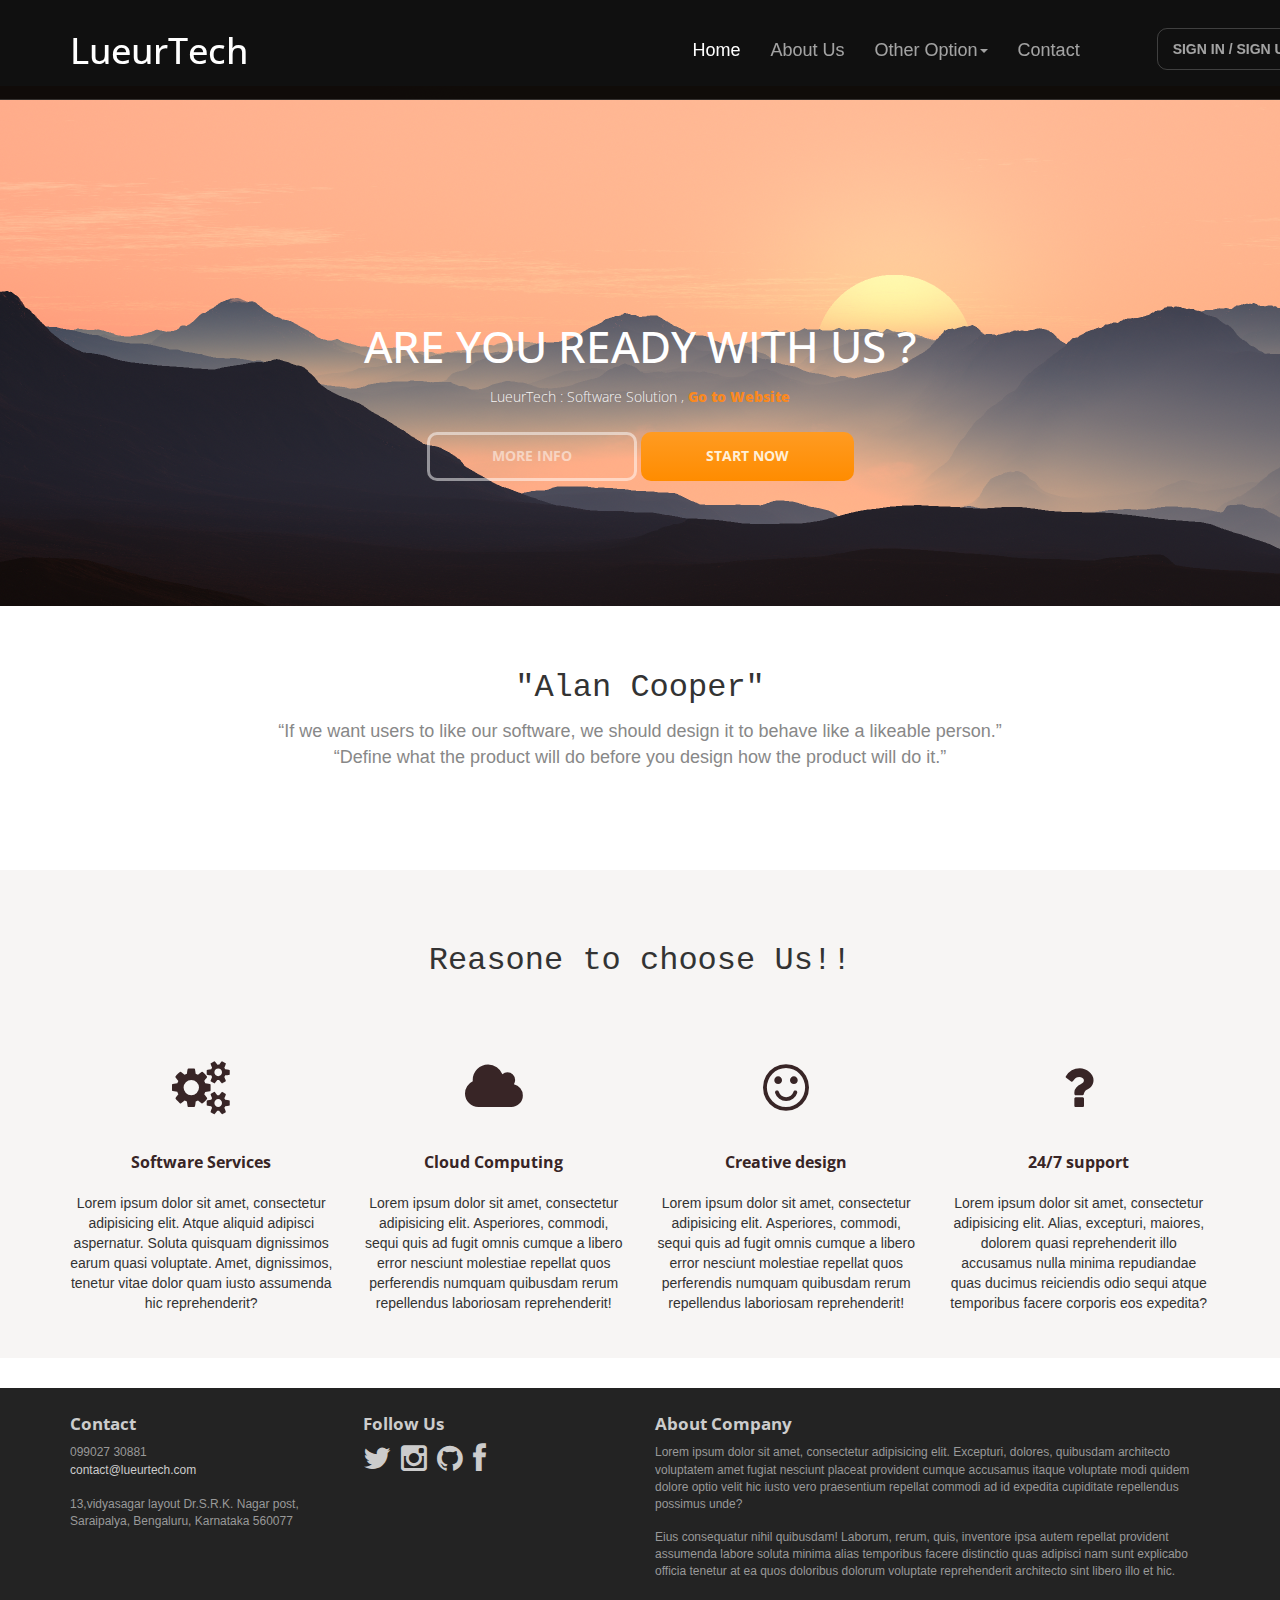
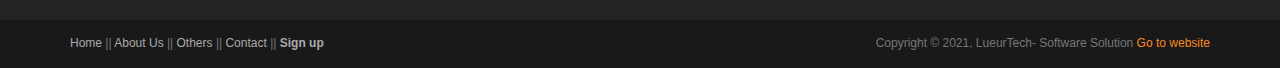
<file: index.html>
<!DOCTYPE html>
<html lang="en">
<head>
	<meta charset="utf-8">
	<meta name="viewport"    content="width=device-width, initial-scale=1.0">
	<meta name="description" content="">
	<meta name="author"      content="Sergey Pozhilov (GetTemplate.com)">
	
	<title>LueurTech- Software Solution</title>	
	
	<link rel="stylesheet" media="screen" href="http://fonts.googleapis.com/css?family=Open+Sans:300,400,700">
	<link rel="stylesheet" href="assets/css/bootstrap.min.css">
	<link rel="stylesheet" href="assets/css/font-awesome.min.css">

	<!-- Custom styles for our template -->
	<link rel="stylesheet" href="assets/css/bootstrap-theme.css" media="screen" >
	<link rel="stylesheet" href="assets/css/main.css">

</head>

<body class="home">
	<!-- Fixed navbar -->
	<div class="navbar navbar-inverse navbar-fixed-top headroom" style="font-size: 18px;">
		<div class="container">
			<div class="navbar-header">
				<!-- Button for smallest screens -->
				<button type="button" class="navbar-toggle" data-toggle="collapse" data-target=".navbar-collapse"><span class="icon-bar"></span> <span class="icon-bar"></span> <span class="icon-bar"></span> </button>
				<!-- if you want logo in your page comment out below line -->
				<!-- <a class="navbar-brand" href="index.html"><img src="assets/images/logo.png" alt="Progressus HTML5 template"></a> -->
				<a class="navbar-brand" href="index.html"><h1 class="Compnay_name">LueurTech</h1></a>
			</div>
			<div class="navbar-collapse collapse">
				<ul class="nav navbar-nav pull-right">
					<li class="active"><a href="#">Home</a></li>
					<li><a href="about.html">About Us</a></li>
					<li class="dropdown">
						<a href="#" class="dropdown-toggle" data-toggle="dropdown">Other Option<b class="caret"></b></a>
						<ul class="dropdown-menu">
							<li><a href="Services.html">Services</a></li>
							<li><a href="Product.html">Product</a></li>
						</ul>
					</li>
					<li><a href="contact.html">Contact</a></li>
					<li><a class="btn" href="signin.html" >SIGN IN / SIGN UP</a></li>
				</ul>
			</div>
		</div>
	</div> 
	<!-- /.navbar -->

	<!-- Header -->
	<header id="head">
		<div class="container">
			<div class="row">
				<h1 class="lead" style="font-weight: 500; margin-bottom: 1%;">Are you ready with us ?</h1>
				<p class="tagline">LueurTech : Software Solution ,<a href="https://lueurtech.com/" target="_blank" style="color:#fa8920; font-weight: 900;"> Go to Website</a></p>
				<p><a class="btn btn-default btn-lg" role="button">MORE INFO</a> <a class="btn btn-action btn-lg" role="button">START NOW</a></p>
			</div>
		</div>
	</header>
	<!-- /Header -->

	<!-- Intro -->
	<div class="container text-center">
		<br> <br>
		<h2 class="thin"> "Alan Cooper"</h2>
		<p class="text-muted">
			“If we want users to like our software, we should design it to behave like a likeable person.”
            <br>“Define what the product will do before you design how the product will do it.”
			
		</p>
	</div>
	<!-- /Intro-->
		
	<!-- Highlights - jumbotron -->
	
	<div  class="jumbotron top-space">
		<div class="container">
			
			<h3 class="text-center thin">Reasone to choose Us!!</h3>
			
			<div class="row">
				<div class="col-md-3 col-sm-6 highlight">
					<div class="h-caption"><h4><i class="fa fa-cogs fa-5"></i>Software Services</h4></div>
					<div class="h-body text-center">
						<p>Lorem ipsum dolor sit amet, consectetur adipisicing elit. Atque aliquid adipisci aspernatur. Soluta quisquam dignissimos earum quasi voluptate. Amet, dignissimos, tenetur vitae dolor quam iusto assumenda hic reprehenderit?</p>
					</div>
				</div>
				<div class="col-md-3 col-sm-6 highlight">
					<div class="h-caption"><h4><i class="fa fa-cloud" aria-hidden="true"></i>Cloud Computing</h4></div>
					<div class="h-body text-center">
						<p>Lorem ipsum dolor sit amet, consectetur adipisicing elit. Asperiores, commodi, sequi quis ad fugit omnis cumque a libero error nesciunt molestiae repellat quos perferendis numquam quibusdam rerum repellendus laboriosam reprehenderit! </p>
					</div>
				</div>
				<div class="col-md-3 col-sm-6 highlight">
					<div class="h-caption"><h4><i class="fa fa-smile-o" aria-hidden="true"></i>Creative design</h4></div>
					<div class="h-body text-center">
						<p>Lorem ipsum dolor sit amet, consectetur adipisicing elit. Asperiores, commodi, sequi quis ad fugit omnis cumque a libero error nesciunt molestiae repellat quos perferendis numquam quibusdam rerum repellendus laboriosam reprehenderit! </p>
					</div>
				</div>
				<div class="col-md-3 col-sm-6 highlight">
					<div class="h-caption"><h4><i class="fa fa-question" aria-hidden="true"></i>24/7 support</h4></div>
					<div class="h-body text-center">
						<p>Lorem ipsum dolor sit amet, consectetur adipisicing elit. Alias, excepturi, maiores, dolorem quasi reprehenderit illo accusamus nulla minima repudiandae quas ducimus reiciendis odio sequi atque temporibus facere corporis eos expedita? </p>
					</div>
				</div>
			</div> <!-- /row  -->
		
		</div>
	</div>
	
	<footer id="footer" class="top-space">

		<div id="foot" class="footer1" >
			<div class="container">
				<div class="row">
					
					<div class="col-md-3 widget">
						<h3 class="widget-title">Contact</h3>
						<div class="widget-body">
							<p>099027 30881<br>
								<a href="mailto:#">contact@lueurtech.com</a><br>
								<br>
								13,vidyasagar layout Dr.S.R.K. Nagar post, Saraipalya, Bengaluru, Karnataka 560077
							</p>	
						</div>
					</div>

					<div class="col-md-3 widget">
						<h3 class="widget-title">Follow Us</h3>
						<div class="widget-body">
							<p class="follow-me-icons">
								<a href="#" target="_blank"><i class="fa fa-twitter fa-2 "></i></a>
								<a href="https://www.instagram.com/lueurtech/" target="_blank"><i class="fa fa-instagram fa-2"></i></a>
								<a href="#" target="_blank"><i class="fa fa-github fa-2"></i></a>
								<a href="https://www.facebook.com/LueurTech-Software-Solutions-Pvt-Ltd-108768421586960" target="_blank"><i class="fa fa-facebook fa-2"></i></a>
							</p>	
						</div>
					</div>

					<div class="col-md-6 widget">
						<h3 class="widget-title">About Company</h3>
						<div class="widget-body">
							<p>Lorem ipsum dolor sit amet, consectetur adipisicing elit. Excepturi, dolores, quibusdam architecto voluptatem amet fugiat nesciunt placeat provident cumque accusamus itaque voluptate modi quidem dolore optio velit hic iusto vero praesentium repellat commodi ad id expedita cupiditate repellendus possimus unde?</p>
							<p>Eius consequatur nihil quibusdam! Laborum, rerum, quis, inventore ipsa autem repellat provident assumenda labore soluta minima alias temporibus facere distinctio quas adipisci nam sunt explicabo officia tenetur at ea quos doloribus dolorum voluptate reprehenderit architecto sint libero illo et hic.</p>
						</div>
					</div>

				</div> <!-- /row of widgets -->
			</div>
		</div>

		<div class="footer2">
			<div class="container">
				<div class="row">
					
					<div class="col-md-6 widget">
						<div class="widget-body">
							<p class="simplenav">
								<a href="#">Home</a> || 
								<a href="about.html">About Us</a> ||
								<a href="Product.html">Others</a> ||
								<a href="contact.html">Contact</a> ||
								<b><a href="signup.html">Sign up</a></b>
							</p>
						</div>
					</div>

					<div class="col-md-6 widget">
						<div class="widget-body">
							<p class="text-right">
								Copyright &copy; 2021, LueurTech- Software Solution<a href="https://lueurtech.com/" style="color: #fa8920;"> Go to website</a> 
							</p>
						</div>
					</div>

				</div> <!-- /row of widgets -->
			</div>
		</div>

	</footer>	
		




	<!-- JavaScript libs are placed at the end of the document so the pages load faster -->
	<script src="http://ajax.googleapis.com/ajax/libs/jquery/1.10.2/jquery.min.js"></script>
	<script src="http://netdna.bootstrapcdn.com/bootstrap/3.0.0/js/bootstrap.min.js"></script>
	<script src="assets/js/headroom.min.js"></script>
	<script src="assets/js/jQuery.headroom.min.js"></script>
	<script src="assets/js/template.js"></script>
</body>
</html>
</file>
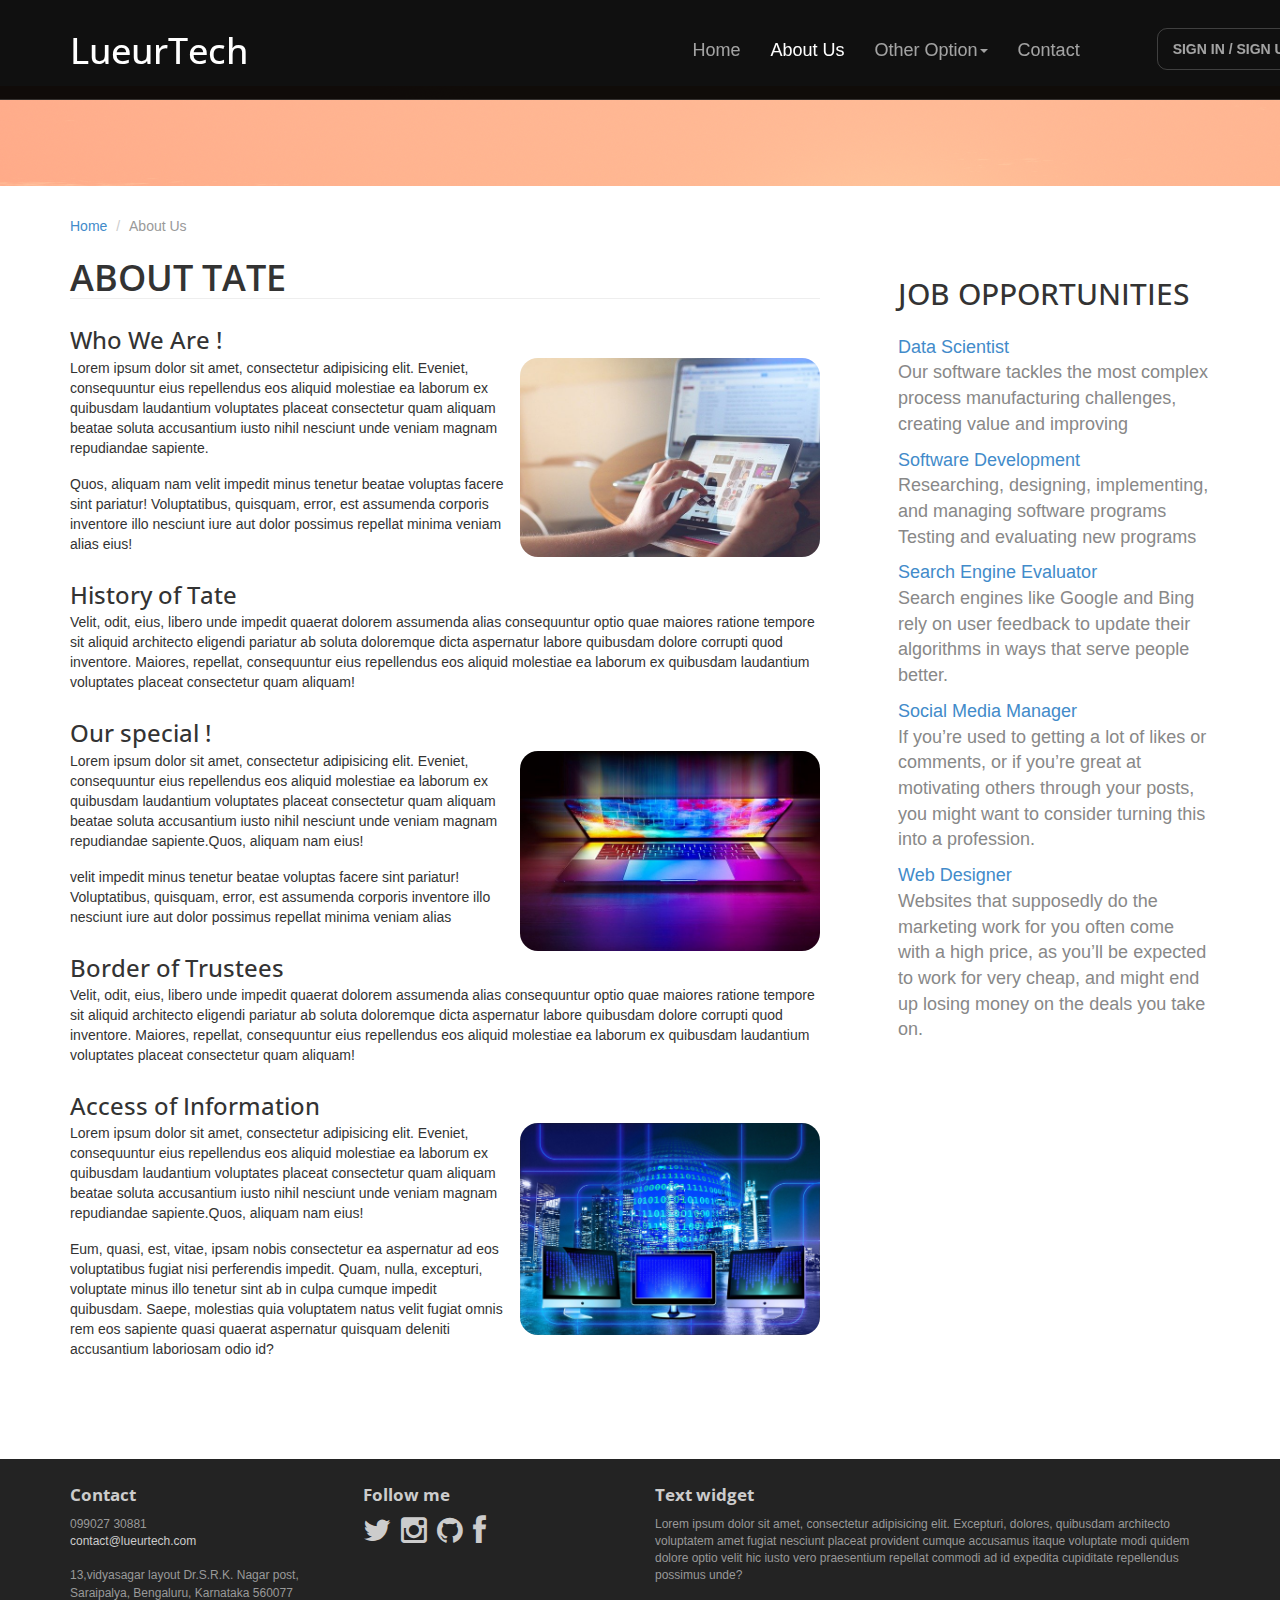
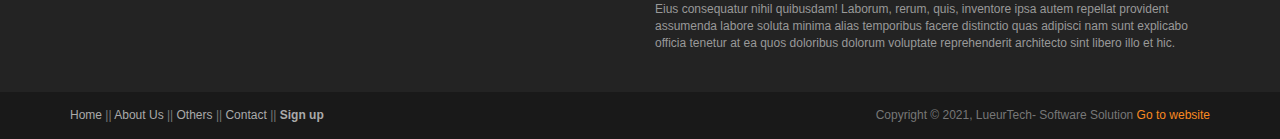
<file: about.html>
<!DOCTYPE html>
<html lang="en">
<head>
	<meta charset="utf-8">
	<meta name="viewport"    content="width=device-width, initial-scale=1.0">
	<meta name="description" content="">
	<meta name="author"      content="Sergey Pozhilov (GetTemplate.com)">
	
	<title>About Us - LueurTech </title>

	<link rel="shortcut icon" href="assets/images/gt_favicon.png">
	
	<link rel="stylesheet" media="screen" href="http://fonts.googleapis.com/css?family=Open+Sans:300,400,700">
	<link rel="stylesheet" href="assets/css/bootstrap.min.css">
	<link rel="stylesheet" href="assets/css/font-awesome.min.css">

	<!-- Custom styles for our template -->
	<link rel="stylesheet" href="assets/css/bootstrap-theme.css" media="screen" >
	<link rel="stylesheet" href="assets/css/main.css">


</head>

<body>
	<!-- Fixed navbar -->
	<div class="navbar navbar-inverse navbar-fixed-top headroom"style="font-size: 18px;">
		<div class="container" >
			<div class="navbar-header">	
				<button type="button" class="navbar-toggle" data-toggle="collapse" data-target=".navbar-collapse"><span class="icon-bar"></span> <span class="icon-bar"></span> <span class="icon-bar"></span> </button>		
				<a class="navbar-brand" href="index.html"><h1 class="Compnay_name">LueurTech</h1></a>
			</div>
			<div class="navbar-collapse collapse">
				<ul class="nav navbar-nav pull-right">
					<li><a href="index.html">Home</a></li>
					<li class="active"><a href="about.html">About Us</a></li>
					<li class="dropdown">
						<a href="#" class="dropdown-toggle" data-toggle="dropdown">Other Option<b class="caret"></b></a>
						<ul class="dropdown-menu">
							<li><a href="Services.html">Services</a></li>
							<li><a href="Product.html">Product</a></li>
						</ul>
					</li>
					<li><a href="contact.html">Contact</a></li>
					<li><a class="btn" href="signin.html">SIGN IN / SIGN UP</a></li>
				</ul>
			</div><!--/.nav-collapse -->
		</div>
	</div> 
	<!-- /.navbar -->

	<header id="head" class="secondary"></header>

	<!-- container -->
	<div class="container">

		<ol class="breadcrumb">
			<li><a href="index.html">Home</a></li>
			<li class="active">About Us</li>
		</ol>

		<div class="row">
			
			<!-- Article main content -->
			<article class="col-sm-8 maincontent"  >
				<header class="page-header">
					<h1 class="page-title" style="font-weight: 600;">ABOUT TATE</h1>
				</header>
				<h3>Who We Are !</h3>
				<p><img src="assets/images/mac-2.jpg" alt="" class="img-rounded pull-right" width="300" > Lorem ipsum dolor sit amet, consectetur adipisicing elit. Eveniet, consequuntur eius repellendus eos aliquid molestiae ea laborum ex quibusdam laudantium voluptates placeat consectetur quam aliquam beatae soluta accusantium iusto nihil nesciunt unde veniam magnam repudiandae sapiente.</p>
				<p>Quos, aliquam nam velit impedit minus tenetur beatae voluptas facere sint pariatur! Voluptatibus, quisquam, error, est assumenda corporis inventore illo nesciunt iure aut dolor possimus repellat minima veniam alias eius!</p>
				<h3>History of Tate</h3>
				<p>Velit, odit, eius, libero unde impedit quaerat dolorem assumenda alias consequuntur optio quae maiores ratione tempore sit aliquid architecto eligendi pariatur ab soluta doloremque dicta aspernatur labore quibusdam dolore corrupti quod inventore. Maiores, repellat, consequuntur eius repellendus eos aliquid molestiae ea laborum ex quibusdam laudantium voluptates placeat consectetur quam aliquam!</p>
				<h3>Our special !</h3>
				<p><img src="assets/images/mac.jpg" alt="" class="img-rounded pull-right" width="300" > Lorem ipsum dolor sit amet, consectetur adipisicing elit. Eveniet, consequuntur eius repellendus eos aliquid molestiae ea laborum ex quibusdam laudantium voluptates placeat consectetur quam aliquam beatae soluta accusantium iusto nihil nesciunt unde veniam magnam repudiandae sapiente.Quos, aliquam nam eius!</p>
				<p>
					velit impedit minus tenetur beatae voluptas facere sint pariatur! Voluptatibus, quisquam, error, est assumenda corporis inventore illo nesciunt iure aut dolor possimus repellat minima veniam alias 
				</p>
				
				<h3>Border of Trustees</h3>
				<p>Velit, odit, eius, libero unde impedit quaerat dolorem assumenda alias consequuntur optio quae maiores ratione tempore sit aliquid architecto eligendi pariatur ab soluta doloremque dicta aspernatur labore quibusdam dolore corrupti quod inventore. Maiores, repellat, consequuntur eius repellendus eos aliquid molestiae ea laborum ex quibusdam laudantium voluptates placeat consectetur quam aliquam!</p>

				
				<h3>Access of Information </h3>
				<p><img src="assets/images/mac-3.jpg" alt="" class="img-rounded pull-right" width="300" > Lorem ipsum dolor sit amet, consectetur adipisicing elit. Eveniet, consequuntur eius repellendus eos aliquid molestiae ea laborum ex quibusdam laudantium voluptates placeat consectetur quam aliquam beatae soluta accusantium iusto nihil nesciunt unde veniam magnam repudiandae sapiente.Quos, aliquam nam eius!</p>
				<p>Eum, quasi, est, vitae, ipsam nobis consectetur ea aspernatur ad eos voluptatibus fugiat nisi perferendis impedit. Quam, nulla, excepturi, voluptate minus illo tenetur sint ab in culpa cumque impedit quibusdam. Saepe, molestias quia voluptatem natus velit fugiat omnis rem eos sapiente quasi quaerat aspernatur quisquam deleniti accusantium laboriosam odio id?</p>
				
			</article>
			<!-- /Article -->
			
			<!-- Sidebar -->
			<aside class="col-sm-4 sidebar sidebar-right">

				<div class="widget">
					<h2 class="About_job">job opportunities</h2>
					<ul class="list-unstyled list-spaces">
						<li style="margin-top: 40px;"><a href="#" class="job_sidebar" >Data Scientist</a><br><span class="small text-muted"> Our software tackles the most complex process manufacturing challenges, creating value and improving</span></li>
						<li><a href="#"class="job_sidebar" >Software Development</a><br><span class="small text-muted">Researching, designing, implementing, and managing software programs
						Testing and evaluating new programs</span></li>
						<li><a href="#"class="job_sidebar" >Search Engine Evaluator</a><br><span class="small text-muted">Search engines like Google and Bing rely on user feedback to update their algorithms in ways that serve people better.</span></li>
						<li><a href="#" class="job_sidebar">Social Media Manager</a><br><span class="small text-muted">If you’re used to getting a lot of likes or comments, or if you’re great at motivating others through your posts, you might want to consider turning this into a profession.</span></li>
						<li><a href="#" class="job_sidebar">Web Designer</a><br><span class="small text-muted">Websites that supposedly do the marketing work for you often come with a high price, as you’ll be expected to work for very cheap, and might end up losing money on the deals you take on.</span></li>
					</ul>
				</div>

			</aside>
			<!-- /Sidebar -->

		</div>
	</div>	<!-- /container -->
	

	<footer id="footer" class="top-space">

		<div class="footer1">
			<div class="container">
				<div class="row">
					
					<div class="col-md-3 widget">
						<h3 class="widget-title">Contact</h3>
						<div class="widget-body">
							<p>099027 30881<br>
								<a href="mailto:#">contact@lueurtech.com</a><br>
								<br>
								13,vidyasagar layout Dr.S.R.K. Nagar post, Saraipalya, Bengaluru, Karnataka 560077
							</p>	
						</div>
					</div>

					<div class="col-md-3 widget">
						<h3 class="widget-title">Follow me</h3>
						<div class="widget-body">
							<p class="follow-me-icons clearfix">
								<a href="#" target="_blank"><i class="fa fa-twitter fa-2 "></i></a>
								<a href="https://www.instagram.com/lueurtech/" target="_blank"><i class="fa fa-instagram fa-2"></i></a>
								<a href="#" target="_blank"><i class="fa fa-github fa-2"></i></a>
								<a href="https://www.facebook.com/LueurTech-Software-Solutions-Pvt-Ltd-108768421586960" target="_blank"><i class="fa fa-facebook fa-2"></i></a>
							</p>	
						</div>
					</div>

					<div class="col-md-6 widget">
						<h3 class="widget-title">Text widget</h3>
						<div class="widget-body">
							<p>Lorem ipsum dolor sit amet, consectetur adipisicing elit. Excepturi, dolores, quibusdam architecto voluptatem amet fugiat nesciunt placeat provident cumque accusamus itaque voluptate modi quidem dolore optio velit hic iusto vero praesentium repellat commodi ad id expedita cupiditate repellendus possimus unde?</p>
							<p>Eius consequatur nihil quibusdam! Laborum, rerum, quis, inventore ipsa autem repellat provident assumenda labore soluta minima alias temporibus facere distinctio quas adipisci nam sunt explicabo officia tenetur at ea quos doloribus dolorum voluptate reprehenderit architecto sint libero illo et hic.</p>
						</div>
					</div>

				</div> <!-- /row of widgets -->
			</div>
		</div>

		<div class="footer2">
			<div class="container">
				<div class="row">
					
					<div class="col-md-6 widget">
						<div class="widget-body">
							<p class="simplenav">
								<a href="#">Home</a> || 
								<a href="about.html">About Us</a> ||
								<a href="Product.html">Others</a> ||
								<a href="contact.html">Contact</a> ||
								<b><a href="signup.html">Sign up</a></b>
							</p>
						</div>
					</div>

					<div class="col-md-6 widget">
						<div class="widget-body">
							<p class="text-right">
								Copyright &copy; 2021, LueurTech- Software Solution<a href="https://lueurtech.com/" style="color: #fa8920;"> Go to website</a> 
							</p>
						</div>
					</div>

				</div> <!-- /row of widgets -->
			</div>
		</div>
	</footer>	
		




	<!-- JavaScript libs are placed at the end of the document so the pages load faster -->
	<script src="http://ajax.googleapis.com/ajax/libs/jquery/1.10.2/jquery.min.js"></script>
	<script src="http://netdna.bootstrapcdn.com/bootstrap/3.0.0/js/bootstrap.min.js"></script>
	<script src="assets/js/headroom.min.js"></script>
	<script src="assets/js/jQuery.headroom.min.js"></script>
	<script src="assets/js/template.js"></script>
</body>
</html>
</file>
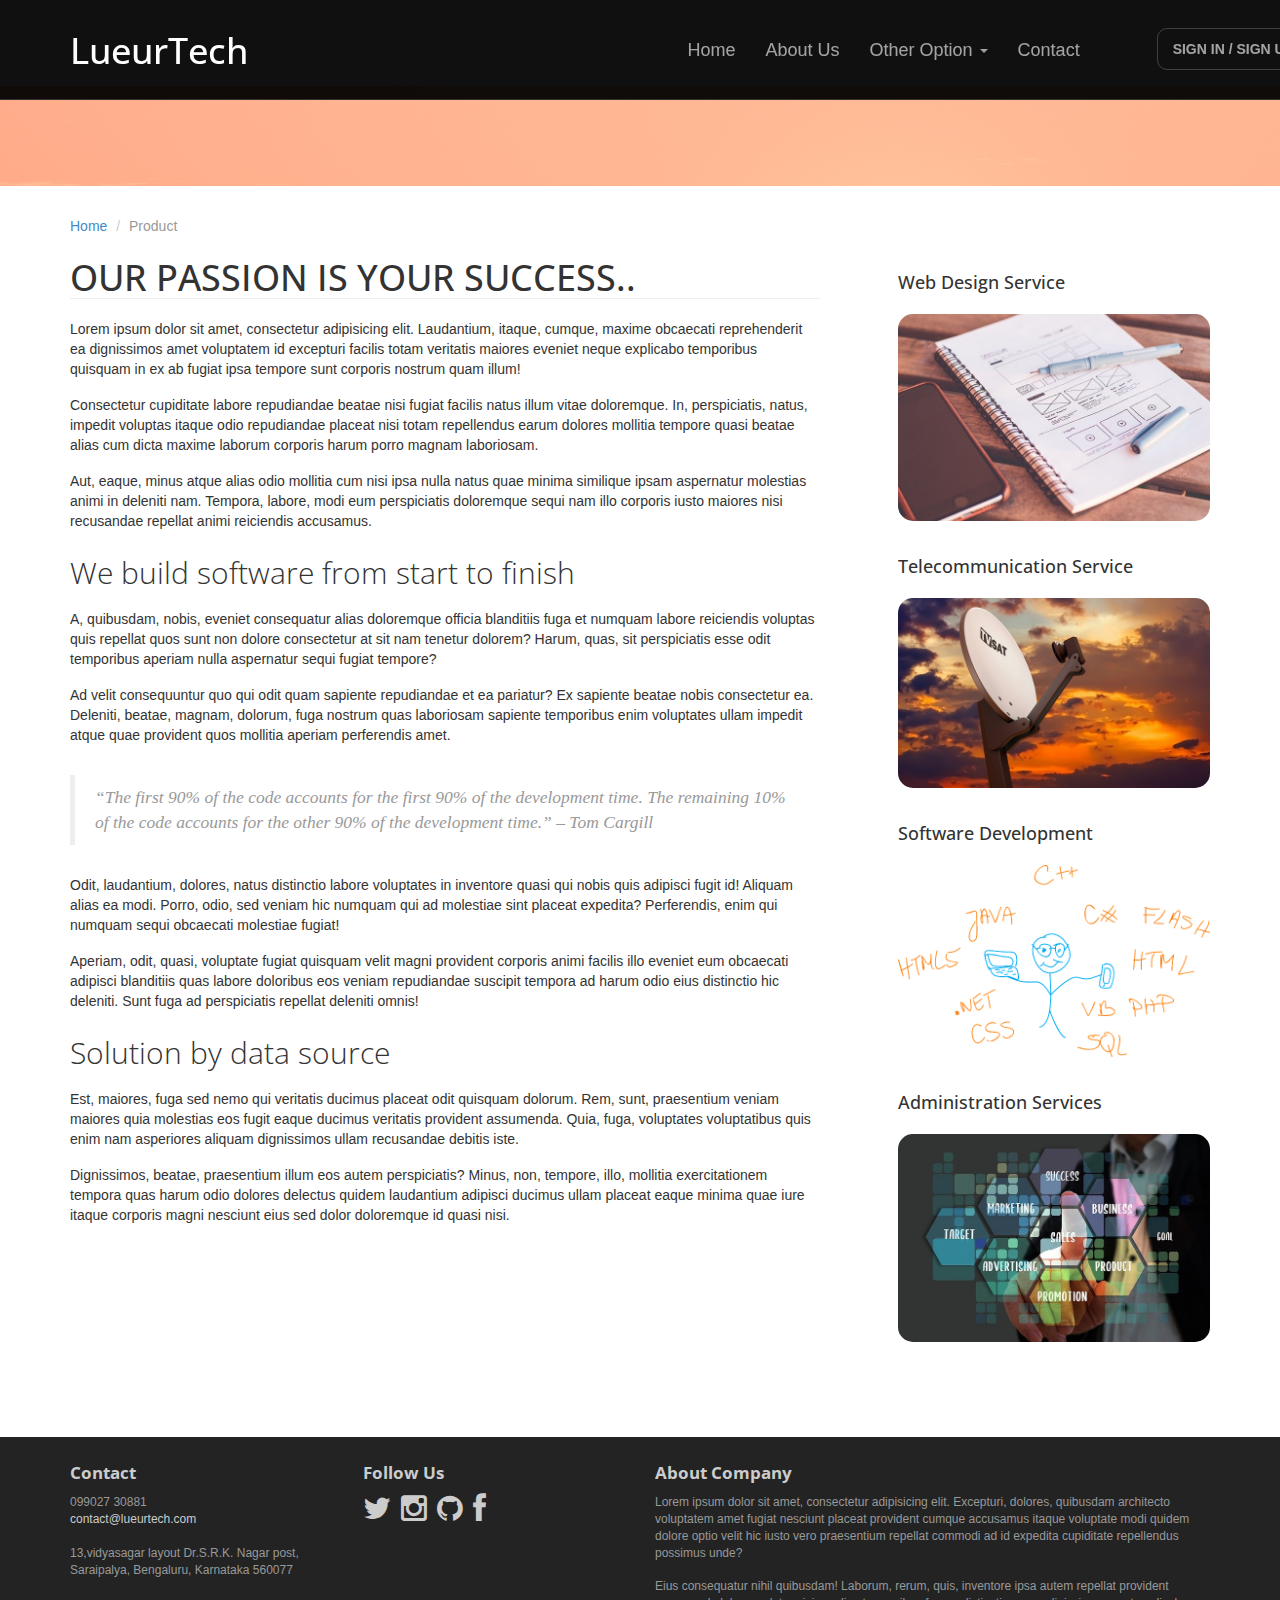
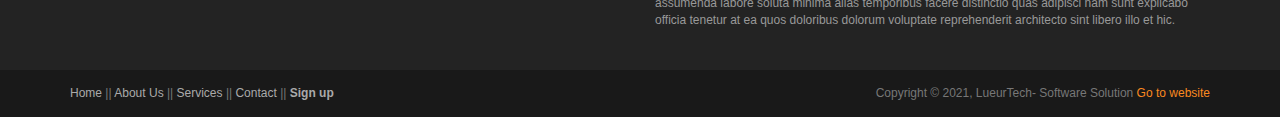
<file: Product.html>
<!DOCTYPE html>
<html lang="en">
<head>
	<meta charset="utf-8">
	<meta name="viewport"    content="width=device-width, initial-scale=1.0">
	<meta name="description" content="">
	<meta name="author"      content="Sergey Pozhilov (GetTemplate.com)">
	
	<title>Product - LueurTech</title>	
	<link rel="stylesheet" media="screen" href="http://fonts.googleapis.com/css?family=Open+Sans:300,400,700">
	<link rel="stylesheet" href="assets/css/bootstrap.min.css">
	<link rel="stylesheet" href="assets/css/font-awesome.min.css">

	<!-- Custom styles for our template -->
	<link rel="stylesheet" href="assets/css/bootstrap-theme.css" media="screen" >
	<link rel="stylesheet" href="assets/css/main.css">

</head>

<body>
	<!-- Fixed navbar -->
	<div class="navbar navbar-inverse navbar-fixed-top headroom"style="font-size: 18px;" >
		<div class="container">
			<div class="navbar-header">
					<a class="navbar-brand" href="index.html"><h1 class="Compnay_name">LueurTech</h1></a>
					<button type="button" class="navbar-toggle" data-toggle="collapse" data-target=".navbar-collapse"><span class="icon-bar"></span> <span class="icon-bar"></span> <span class="icon-bar"></span> </button>
				</div>
			<div class="navbar-collapse collapse">
				<ul class="nav navbar-nav pull-right">
					<li><a href="index.html">Home</a></li>
					<li><a href="about.html">About Us</a></li>
					<li class="dropdown">
						<a href="#" class="dropdown-toggle"  data-toggle="dropdown">Other Option <b class="caret"></b></a>
						<ul class="dropdown-menu">
							<li ><a href="Services.html">Services</a></li>
							<li class="active"><a href="Product.html">Product</a></li>
						</ul>
					</li>
					<li><a href="contact.html">Contact</a></li>
					<li><a class="btn" href="signin.html">SIGN IN / SIGN UP</a></li>
				</ul>
			</div><!--/.nav-collapse -->
		</div>
	</div> 
	<!-- /.navbar -->

	<header id="head" class="secondary"></header>

	<!-- container -->
	<div class="container">
		
		<ol class="breadcrumb">
			<li><a href="index.html">Home</a></li>
			<li class="active">Product</li>
		</ol>

		<div class="row">
			<!--Main content -->
			<article class="col-md-8 maincontent">
				<header class="page-header">
					<h1 class="page-title" style="font-weight: 500;">OUR PASSION IS YOUR SUCCESS..</h1>
				</header>
				<p>Lorem ipsum dolor sit amet, consectetur adipisicing elit. Laudantium, itaque, cumque, maxime obcaecati reprehenderit ea dignissimos amet voluptatem id excepturi facilis totam veritatis maiores eveniet neque explicabo temporibus quisquam in ex ab fugiat ipsa tempore sunt corporis nostrum quam illum!</p>
				<p>Consectetur cupiditate labore repudiandae beatae nisi fugiat facilis natus illum vitae doloremque. In, perspiciatis, natus, impedit voluptas itaque odio repudiandae placeat nisi totam repellendus earum dolores mollitia tempore quasi beatae alias cum dicta maxime laborum corporis harum porro magnam laboriosam.</p>
				<p>Aut, eaque, minus atque alias odio mollitia cum nisi ipsa nulla natus quae minima similique ipsam aspernatur molestias animi in deleniti nam. Tempora, labore, modi eum perspiciatis doloremque sequi nam illo corporis iusto maiores nisi recusandae repellat animi reiciendis accusamus.</p>

				<h2 style="margin-bottom:35px; font-weight: 100;">We build software from start to finish</h2>
				<p>A, quibusdam, nobis, eveniet consequatur alias doloremque officia blanditiis fuga et numquam labore reiciendis voluptas quis repellat quos sunt non dolore consectetur at sit nam tenetur dolorem? Harum, quas, sit perspiciatis esse odit temporibus aperiam nulla aspernatur sequi fugiat tempore?</p>
				<p>Ad velit consequuntur quo qui odit quam sapiente repudiandae et ea pariatur? Ex sapiente beatae nobis consectetur ea. Deleniti, beatae, magnam, dolorum, fuga nostrum quas laboriosam sapiente temporibus enim voluptates ullam impedit atque quae provident quos mollitia aperiam perferendis amet.</p>

				<blockquote>   “The first 90% of the code accounts for the first 90% of the development time. The remaining 10% of the code accounts for the other 90% of the development time.” – Tom Cargill</blockquote>
				<p>Odit, laudantium, dolores, natus distinctio labore voluptates in inventore quasi qui nobis quis adipisci fugit id! Aliquam alias ea modi. Porro, odio, sed veniam hic numquam qui ad molestiae sint placeat expedita? Perferendis, enim qui numquam sequi obcaecati molestiae fugiat!</p>
				<p>Aperiam, odit, quasi, voluptate fugiat quisquam velit magni provident corporis animi facilis illo eveniet eum obcaecati adipisci blanditiis quas labore doloribus eos veniam repudiandae suscipit tempora ad harum odio eius distinctio hic deleniti. Sunt fuga ad perspiciatis repellat deleniti omnis!</p>

				<h2 style="margin-bottom:35px; font-weight: 100;">Solution by data source </h2>
				<p>Est, maiores, fuga sed nemo qui veritatis ducimus placeat odit quisquam dolorum. Rem, sunt, praesentium veniam maiores quia molestias eos fugit eaque ducimus veritatis provident assumenda. Quia, fuga, voluptates voluptatibus quis enim nam asperiores aliquam dignissimos ullam recusandae debitis iste.</p>
				<p>Dignissimos, beatae, praesentium illum eos autem perspiciatis? Minus, non, tempore, illo, mollitia exercitationem tempora quas harum odio dolores delectus quidem laudantium adipisci ducimus ullam placeat eaque minima quae iure itaque corporis magni nesciunt eius sed dolor doloremque id quasi nisi.</p>
			</article>
						<aside class="col-md-4 sidebar sidebar-left">
				<div class="row widget">
					<div class="col-xs-12">
						<h4 style="margin-bottom: 30px;">Web Design Service</h4>
						<p><img src="assets/images/webdesign.jpg" alt="photo"></p>
					
					</div>
				</div>
			
				<div class="row widget">
					<div class="col-xs-12">
						<h4 style="margin-bottom: 30px;">Telecommunication Service</h4>
						<p><img src="assets/images/telecommunication..jpg" alt="photo"></p>
					
					</div>
				</div>
				<div class="row widget">
					<div class="col-xs-12">
						<h4 style="margin-bottom: 30px;">Software Development</h4>
						<p><img src="assets/images/software.png" alt="photo"></p>

					</div>
				</div>
				<div class="row widget">
					<div class="col-xs-12">
						<h4 style="margin-bottom: 30px;">Administration Services</h4>
						<p><img src="assets/images/businessman.jpg" alt="photo"></p>

					</div>
				</div>

			</aside>
			<!-- /Article -->

		</div>
	</div>	<!-- /container -->
	

	<footer id="footer" class="top-space">

		<div id="foot" class="footer1" >
			<div class="container">
				<div class="row">
					
					<div class="col-md-3 widget">
						<h3 class="widget-title">Contact</h3>
						<div class="widget-body">
							<p>099027 30881<br>
								<a href="mailto:#">contact@lueurtech.com</a><br>
								<br>
								13,vidyasagar layout Dr.S.R.K. Nagar post, Saraipalya, Bengaluru, Karnataka 560077
							</p>	
						</div>
					</div>

					<div class="col-md-3 widget">
						<h3 class="widget-title">Follow Us</h3>
						<div class="widget-body">
							<p class="follow-me-icons">
								<a href="#" target="_blank"><i class="fa fa-twitter fa-2 "></i></a>
								<a href="https://www.instagram.com/lueurtech/" target="_blank"><i class="fa fa-instagram fa-2"></i></a>
								<a href="#" target="_blank"><i class="fa fa-github fa-2"></i></a>
								<a href="https://www.facebook.com/LueurTech-Software-Solutions-Pvt-Ltd-108768421586960" target="_blank"><i class="fa fa-facebook fa-2"></i></a>
							</p>	
						</div>
					</div>

					<div class="col-md-6 widget">
						<h3 class="widget-title">About Company</h3>
						<div class="widget-body">
							<p>Lorem ipsum dolor sit amet, consectetur adipisicing elit. Excepturi, dolores, quibusdam architecto voluptatem amet fugiat nesciunt placeat provident cumque accusamus itaque voluptate modi quidem dolore optio velit hic iusto vero praesentium repellat commodi ad id expedita cupiditate repellendus possimus unde?</p>
							<p>Eius consequatur nihil quibusdam! Laborum, rerum, quis, inventore ipsa autem repellat provident assumenda labore soluta minima alias temporibus facere distinctio quas adipisci nam sunt explicabo officia tenetur at ea quos doloribus dolorum voluptate reprehenderit architecto sint libero illo et hic.</p>
						</div>
					</div>

				</div> <!-- /row of widgets -->
			</div>
		</div>
		<div class="footer2">
			<div class="container">
				<div class="row">
					
					<div class="col-md-6 widget">
						<div class="widget-body">
							<p class="simplenav">
								<a href="#">Home</a> || 
								<a href="about.html">About Us</a> ||
								<a href="Services.html">Services</a> ||
								<a href="contact.html">Contact</a> ||
								<b><a href="signup.html">Sign up</a></b>
							</p>
						</div>
					</div>

					<div class="col-md-6 widget">
						<div class="widget-body">
							<p class="text-right">
								Copyright &copy; 2021, LueurTech- Software Solution<a href="https://lueurtech.com/" style="color: #fa8920;"> Go to website</a> 
							</p>
						</div>
					</div>

				</div> <!-- /row of widgets -->
			</div>
		</div>

	</footer>
		




	<!-- JavaScript libs are placed at the end of the document so the pages load faster -->
	<script src="http://ajax.googleapis.com/ajax/libs/jquery/1.10.2/jquery.min.js"></script>
	<script src="http://netdna.bootstrapcdn.com/bootstrap/3.0.0/js/bootstrap.min.js"></script>
	<script src="assets/js/headroom.min.js"></script>
	<script src="assets/js/jQuery.headroom.min.js"></script>
	<script src="assets/js/template.js"></script>
</body>
</html>
</file>
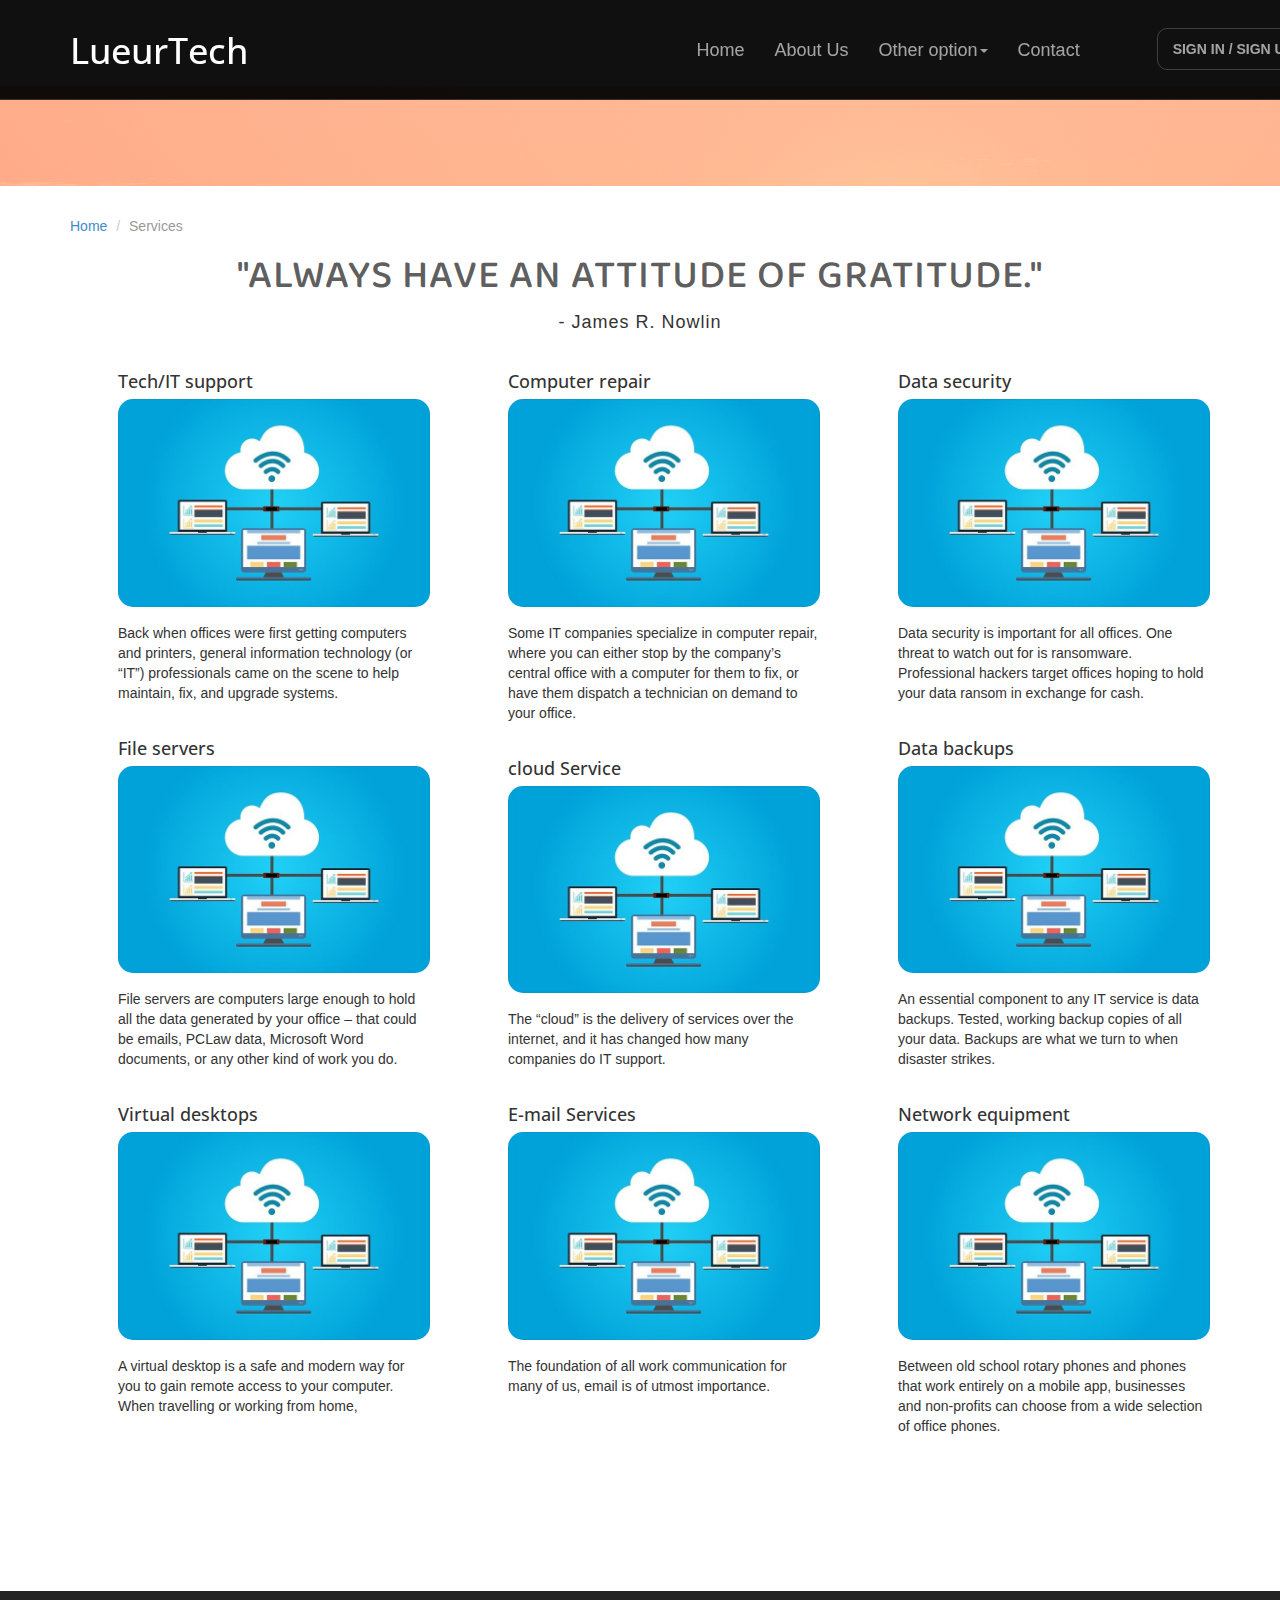
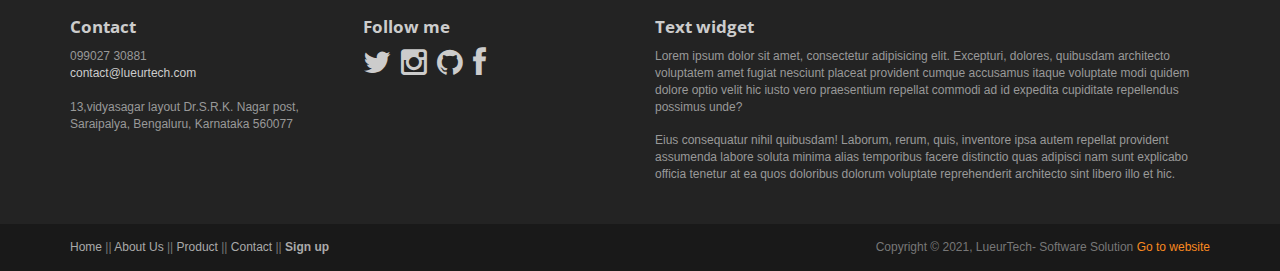
<file: Services.html>
<!DOCTYPE html>
<html lang="en">

<head>
	<meta charset="utf-8">
	<meta name="viewport" content="width=device-width, initial-scale=1.0">
	<meta name="description" content="">
	<meta name="author" content="Sergey Pozhilov (GetTemplate.com)">

	<title>Services - LueurTech</title>
	<link rel="preconnect" href="https://fonts.googleapis.com">
	<link rel="preconnect" href="https://fonts.gstatic.com" crossorigin>
	<link href="https://fonts.googleapis.com/css2?family=Baloo+Bhaijaan+2&family=Shizuru&display=swap" rel="stylesheet">

	<link rel="stylesheet" media="screen" href="http://fonts.googleapis.com/css?family=Open+Sans:300,400,700">
	<link rel="stylesheet" href="assets/css/bootstrap.min.css">
	<link rel="stylesheet" href="assets/css/font-awesome.min.css">

	<!-- Custom styles for our template -->
	<link rel="stylesheet" href="assets/css/bootstrap-theme.css" media="screen">
	<link rel="stylesheet" href="assets/css/main.css">

</head>

<body>
	<!-- Fixed navbar -->
	<div class="navbar navbar-inverse navbar-fixed-top headroom" style="font-size: 18px;">
		<div class="container">
			<div class="navbar-header">
				<a class="navbar-brand" href="index.html">
					<h1 class="Compnay_name">LueurTech</h1>
				</a>
				<button type="button" class="navbar-toggle" data-toggle="collapse" data-target=".navbar-collapse"><span class="icon-bar"></span> <span class="icon-bar"></span> <span class="icon-bar"></span> </button>
			</div>
			<div class="navbar-collapse collapse" id="navmenu">
				<ul class="nav navbar-nav pull-right">
					<li><a href="index.html">Home</a></li>
					<li><a href="about.html">About Us</a></li>
					<li class="dropdown">
						<a href="#" class="dropdown-toggle" data-toggle="dropdown">Other option<b class="caret"></b></a>
						<ul class="dropdown-menu">
							<li><a href="Services.html">Services</a></li>
							<li class="active"><a href="Product.html">Product</a></li>
						</ul>
					</li>
					<li><a href="contact.html">Contact</a></li>
					<li><a class="btn" href="signin.html">SIGN IN / SIGN UP</a></li>
				</ul>
			</div>
			<!--/.nav-collapse -->
		</div>
	</div>
	<!-- /.navbar -->

	<header id="head" class="secondary"></header>

	<!-- container -->
	<div class="container">

		<ol class="breadcrumb">
			<li><a href="index.html">Home</a></li>
			<li class="active">Services</li>
		</ol>

		<div class="row">
			<center style="font-size:18px; letter-spacing: 1px;">
				<h1 style="margin-bottom: 30px;  text-transform: uppercase; font-family: 'Baloo Bhaijaan 2', cursive;font-size: 40px; color: rgba(0, 0, 0, 0.651); ">
					"Always have an attitude of gratitude."
				</h1> - James R. Nowlin
			</center>
			<aside class="col-md-4 sidebar sidebar-right">
				<div class="row widget">
					<div class="col-xs-12">
						<h4>Tech/IT support</h4>
						<p><img src="assets/images/cloud.jpg" alt=""></p>
						<p>Back when offices were first getting computers and printers, general information technology
							(or “IT”) professionals came on the scene to help maintain, fix, and upgrade systems. </p>
					</div>
				</div>
				<div class="row widget">
					<div class="col-xs-12">
						<h4>File servers</h4>
						<p><img src="assets/images/cloud.jpg" alt=""></p>
						<p>File servers are computers large enough to hold all the data generated by your office – that
							could be emails, PCLaw data, Microsoft Word documents, or any other kind of work you do.
						</p>
					</div>
				</div>
				<div class="row widget">
					<div class="col-xs-12">
						<h4>Virtual desktops</h4>
						<p><img src="assets/images/cloud.jpg" alt=""></p>
						<p>A virtual desktop is a safe and modern way for you to gain remote access to your computer.
							When travelling or working from home,</p>
					</div>
				</div>
			</aside>
			<aside class="col-md-4 sidebar sidebar-right">


				<div class="row widget">
					<div class="col-xs-12">
						<h4>Computer repair</h4>
						<p><img src="assets/images/cloud.jpg" alt=""></p>
						<p>Some IT companies specialize in computer repair, where you can either stop by the company’s
							central office with a computer for them to fix, or have them dispatch a technician on demand
							to your office. </p>
					</div>
				</div>
				<div class="row widget">
					<div class="col-xs-12">
						<h4>cloud Service</h4>
						<p><img src="assets/images/cloud.jpg" alt=""></p>
						<p>The “cloud” is the delivery of services over the internet, and it has changed how many
							companies do IT support. </p>
					</div>
				</div>
				<div class="row widget">
					<div class="col-xs-12">
						<h4>E-mail Services </h4>
						<p><img src="assets/images/cloud.jpg" alt=""></p>
						<p>The foundation of all work communication for many of us, email is of utmost importance. </p>
					</div>
				</div>



			</aside>
			<aside class="col-md-4 sidebar sidebar-right">


				<div class="row widget">
					<div class="col-xs-12">
						<h4>Data security</h4>
						<p><img src="assets/images/cloud.jpg" alt=""></p>
						<p>Data security is important for all offices. One threat to watch out for is ransomware.
							Professional hackers target offices hoping to hold your data ransom in exchange for cash.
						</p>
					</div>
				</div>
				<div class="row widget">
					<div class="col-xs-12">
						<h4>Data backups</h4>
						<p><img src="assets/images/cloud.jpg" alt=""></p>
						<p>An essential component to any IT service is data backups. Tested, working backup copies of
							all your data. Backups are what we turn to when disaster strikes. </p>
					</div>
				</div>

				<div class="row widget">
					<div class="col-xs-12">
						<h4>Network equipment</h4>
						<p><img src="assets/images/cloud.jpg" alt=""></p>
						<p>Between old school rotary phones and phones that work entirely on a mobile app, businesses
							and non-profits can choose from a wide selection of office phones. </p>
					</div>
				</div>


			</aside>
			<!-- /Sidebar -->

		</div>
	</div> <!-- /container -->


	<footer id="footer" class="top-space">

		<div class="footer1">
			<div class="container">
				<div class="row">

					<div class="col-md-3 widget">
						<h3 class="widget-title">Contact</h3>
						<div class="widget-body">
							<p>099027 30881<br>
								<a href="mailto:#">contact@lueurtech.com</a><br>
								<br>
								13,vidyasagar layout Dr.S.R.K. Nagar post, Saraipalya, Bengaluru, Karnataka 560077
							</p>
						</div>
					</div>

					<div class="col-md-3 widget">
						<h3 class="widget-title">Follow me</h3>
						<div class="widget-body">
							<p class="follow-me-icons clearfix">
								<a href="#" target="_blank"><i class="fa fa-twitter fa-2 "></i></a>
								<a href="https://www.instagram.com/lueurtech/" target="_blank"><i
										class="fa fa-instagram fa-2"></i></a>
								<a href="#" target="_blank"><i class="fa fa-github fa-2"></i></a>
								<a href="https://www.facebook.com/LueurTech-Software-Solutions-Pvt-Ltd-108768421586960"
									target="_blank"><i class="fa fa-facebook fa-2"></i></a>
							</p>
						</div>
					</div>

					<div class="col-md-6 widget">
						<h3 class="widget-title">Text widget</h3>
						<div class="widget-body">
							<p>Lorem ipsum dolor sit amet, consectetur adipisicing elit. Excepturi, dolores, quibusdam
								architecto voluptatem amet fugiat nesciunt placeat provident cumque accusamus itaque
								voluptate modi quidem dolore optio velit hic iusto vero praesentium repellat commodi ad
								id expedita cupiditate repellendus possimus unde?</p>
							<p>Eius consequatur nihil quibusdam! Laborum, rerum, quis, inventore ipsa autem repellat
								provident assumenda labore soluta minima alias temporibus facere distinctio quas
								adipisci nam sunt explicabo officia tenetur at ea quos doloribus dolorum voluptate
								reprehenderit architecto sint libero illo et hic.</p>
						</div>
					</div>

				</div> <!-- /row of widgets -->
			</div>
		</div>

		<div class="footer2">
			<div class="container">
				<div class="row">

					<div class="col-md-6 widget">
						<div class="widget-body">
							<p class="simplenav">
								<a href="#">Home</a> ||
								<a href="about.html">About Us</a> ||
								<a href="Product.html">Product</a> ||
								<a href="contact.html">Contact</a> ||
								<b><a href="signup.html">Sign up</a></b>
							</p>
						</div>
					</div>

					<div class="col-md-6 widget">
						<div class="widget-body">
							<p class="text-right">
								Copyright &copy; 2021, LueurTech- Software Solution <a href="https://lueurtech.com/"
									style="color: #fa8920;"> Go to website</a>
							</p>
						</div>
					</div>

				</div> <!-- /row of widgets -->
			</div>
		</div>
	</footer>


	<!-- JavaScript libs are placed at the end of the document so the pages load faster -->
	<script src="http://ajax.googleapis.com/ajax/libs/jquery/1.10.2/jquery.min.js"></script>
	<script src="http://netdna.bootstrapcdn.com/bootstrap/3.0.0/js/bootstrap.min.js"></script>
	<script src="assets/js/headroom.min.js"></script>
	<script src="assets/js/jQuery.headroom.min.js"></script>
	<script src="assets/js/template.js"></script>
</body>

</html>
</file>
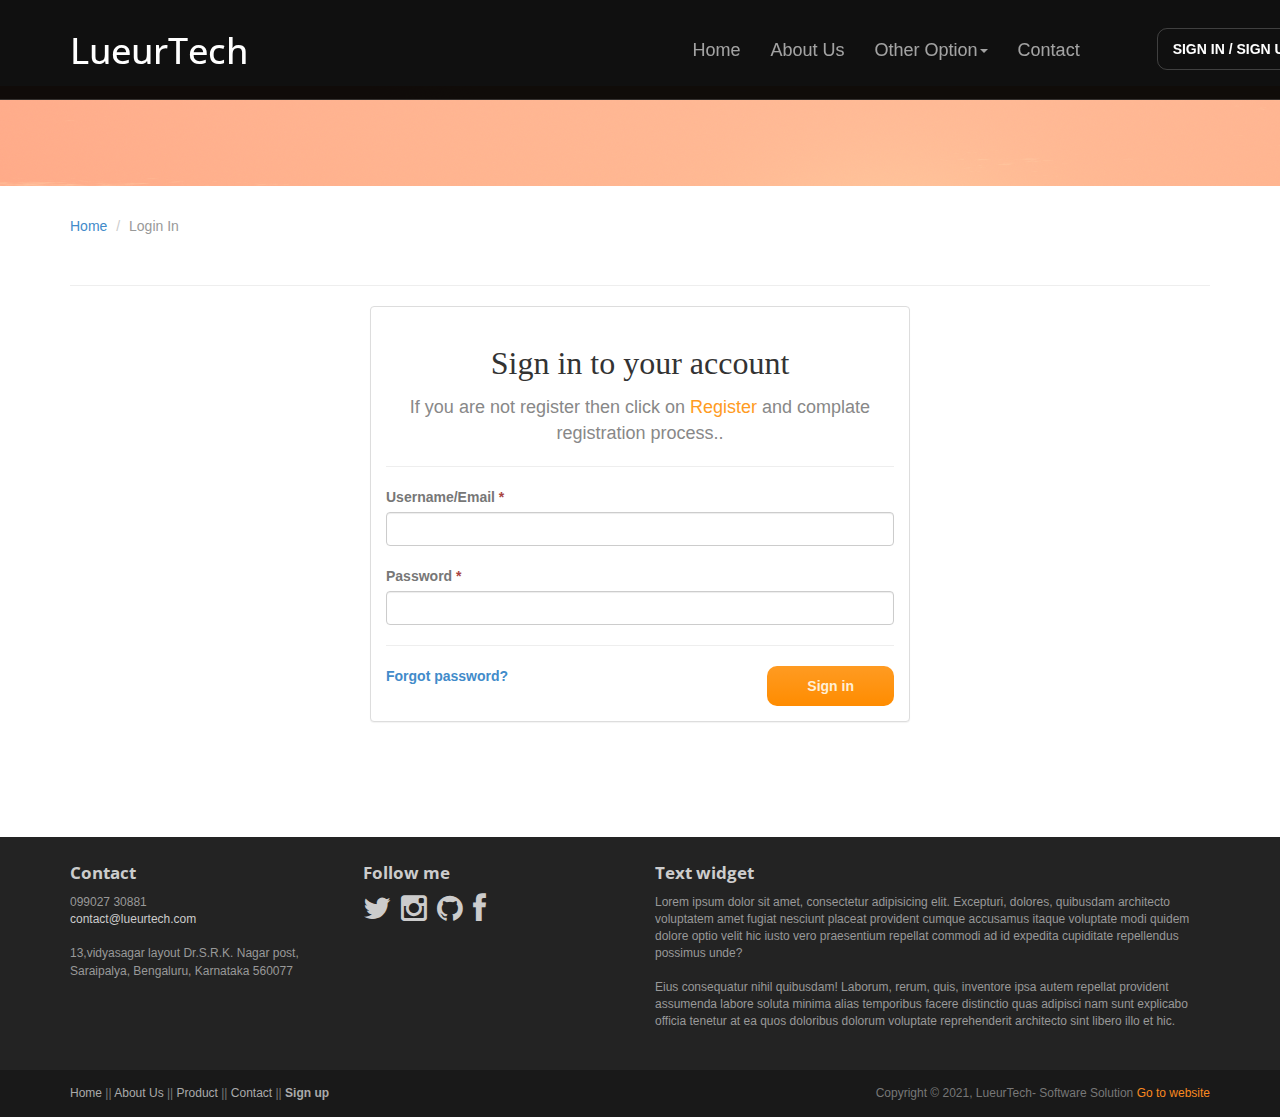
<file: signin.html>
<!DOCTYPE html>
<html lang="en">
<head>
	<meta charset="utf-8">
	<meta name="viewport"    content="width=device-width, initial-scale=1.0">
	<meta name="description" content="">
	<meta name="author"      content="Sergey Pozhilov (GetTemplate.com)">
	
	<title>Sign in - LueurTech</title>	
	<link rel="stylesheet" media="screen" href="http://fonts.googleapis.com/css?family=Open+Sans:300,400,700">
	<link rel="stylesheet" href="assets/css/bootstrap.min.css">
	<link rel="stylesheet" href="assets/css/font-awesome.min.css">

	<!-- Custom styles for our template -->
	<link rel="stylesheet" href="assets/css/bootstrap-theme.css" media="screen" >
	<link rel="stylesheet" href="assets/css/main.css">

</head>

<body>
	<!-- Fixed navbar -->
	<div class="navbar navbar-inverse navbar-fixed-top headroom" style="font-size: 18px;" >
		<div class="container">
			<div class="navbar-header">
				<a class="navbar-brand" href="index.html"><h1 class="Compnay_name">LueurTech</h1></a>
				<button type="button" class="navbar-toggle" data-toggle="collapse" data-target=".navbar-collapse"><span class="icon-bar"></span> <span class="icon-bar"></span> <span class="icon-bar"></span> </button>
			</div>
			<div class="navbar-collapse collapse">
				<ul class="nav navbar-nav pull-right">
					<li><a href="index.html">Home</a></li>
					<li><a href="about.html">About Us</a></li>
					<li class="dropdown">
						<a href="#" class="dropdown-toggle" data-toggle="dropdown">Other Option<b class="caret"></b></a>
						<ul class="dropdown-menu">
							<li><a href="Services.html">Services</a></li>
							<li><a href="Product.html">Product</a></li>
						</ul>
					</li>
					<li><a href="contact.html">Contact</a></li>
					<li class="active"><a class="btn" href="signin.html">SIGN IN / SIGN UP</a></li>
				</ul>
			</div><!--/.nav-collapse -->
		</div>
	</div> 
	<!-- /.navbar -->

	<header id="head" class="secondary"></header>

	<!-- container -->
	<div class="container">

		<ol class="breadcrumb">
			<li><a href="index.html">Home</a></li>
			<li class="active">Login In </li>
		</ol>

		<div class="row">
			
			<!-- Article main content -->
			<article class="col-xs-12 maincontent">
				<header class="page-header">
					<!-- <h1 class="page-title" style="font-size: 30px;">Sign in</h1> -->
				</header>
				
				<div class="col-md-6 col-md-offset-3 col-sm-8 col-sm-offset-2">
					<div class="panel panel-default">
						<div class="panel-body">
							<h3 class="thin text-center" style="font-family: 'Times New Roman', Times, serif;">Sign in to your account</h3>
							<p class="text-center text-muted">If you are not register then click on  <a href="signup.html" style="color: #FF9B22 ;">Register</a> and complate registration process.. </p>
							<hr>
							
							<form>
								<div class="top-margin">
									<label>Username/Email <span class="text-danger">*</span></label>
									<input type="text" class="form-control" required>
								</div>
								<div class="top-margin">
									<label>Password <span class="text-danger">*</span></label>
									<input type="password" class="form-control" required>
								</div>

								<hr>

								<div class="row">
									<div class="col-lg-8">
										<b><a href="#">Forgot password?</a></b>
									</div>
									<div class="col-lg-4 text-right">
										<button class="btn btn-action" type="submit">Sign in</button>
									</div>
								</div>
							</form>
						</div>
					</div>

				</div>
				
			</article>
			<!-- /Article -->

		</div>
	</div>	<!-- /container -->
	

	<footer id="footer" class="top-space">

		<div class="footer1">
			<div class="container">
				<div class="row">

					<div class="col-md-3 widget">
						<h3 class="widget-title">Contact</h3>
						<div class="widget-body">
							<p>099027 30881<br>
								<a href="mailto:#">contact@lueurtech.com</a><br>
								<br>
								13,vidyasagar layout Dr.S.R.K. Nagar post, Saraipalya, Bengaluru, Karnataka 560077
							</p>
						</div>
					</div>

					<div class="col-md-3 widget">
						<h3 class="widget-title">Follow me</h3>
						<div class="widget-body">
							<p class="follow-me-icons clearfix">
								<a href="#" target="_blank"><i class="fa fa-twitter fa-2 "></i></a>
								<a href="https://www.instagram.com/lueurtech/" target="_blank"><i
										class="fa fa-instagram fa-2"></i></a>
								<a href="#" target="_blank"><i class="fa fa-github fa-2"></i></a>
								<a href="https://www.facebook.com/LueurTech-Software-Solutions-Pvt-Ltd-108768421586960"
									target="_blank"><i class="fa fa-facebook fa-2"></i></a>
							</p>
						</div>
					</div>

					<div class="col-md-6 widget">
						<h3 class="widget-title">Text widget</h3>
						<div class="widget-body">
							<p>Lorem ipsum dolor sit amet, consectetur adipisicing elit. Excepturi, dolores, quibusdam
								architecto voluptatem amet fugiat nesciunt placeat provident cumque accusamus itaque
								voluptate modi quidem dolore optio velit hic iusto vero praesentium repellat commodi ad
								id expedita cupiditate repellendus possimus unde?</p>
							<p>Eius consequatur nihil quibusdam! Laborum, rerum, quis, inventore ipsa autem repellat
								provident assumenda labore soluta minima alias temporibus facere distinctio quas
								adipisci nam sunt explicabo officia tenetur at ea quos doloribus dolorum voluptate
								reprehenderit architecto sint libero illo et hic.</p>
						</div>
					</div>

				</div> <!-- /row of widgets -->
			</div>
		</div>

		<div class="footer2">
			<div class="container">
				<div class="row">

					<div class="col-md-6 widget">
						<div class="widget-body">
							<p class="simplenav">
								<a href="#">Home</a> ||
								<a href="about.html">About Us</a> ||
								<a href="Product.html">Product</a> ||
								<a href="contact.html">Contact</a> ||
								<b><a href="signup.html">Sign up</a></b>
							</p>
						</div>
					</div>

					<div class="col-md-6 widget">
						<div class="widget-body">
							<p class="text-right">
								Copyright &copy; 2021, LueurTech- Software Solution <a href="https://lueurtech.com/"
									style="color: #fa8920;"> Go to website</a>
							</p>
						</div>
					</div>

				</div> <!-- /row of widgets -->
			</div>
		</div>
	</footer>




	<!-- JavaScript libs are placed at the end of the document so the pages load faster -->
	<script src="http://ajax.googleapis.com/ajax/libs/jquery/1.10.2/jquery.min.js"></script>
	<script src="http://netdna.bootstrapcdn.com/bootstrap/3.0.0/js/bootstrap.min.js"></script>
	<script src="assets/js/headroom.min.js"></script>
	<script src="assets/js/jQuery.headroom.min.js"></script>
	<script src="assets/js/template.js"></script>
</body>
</html>
</file>
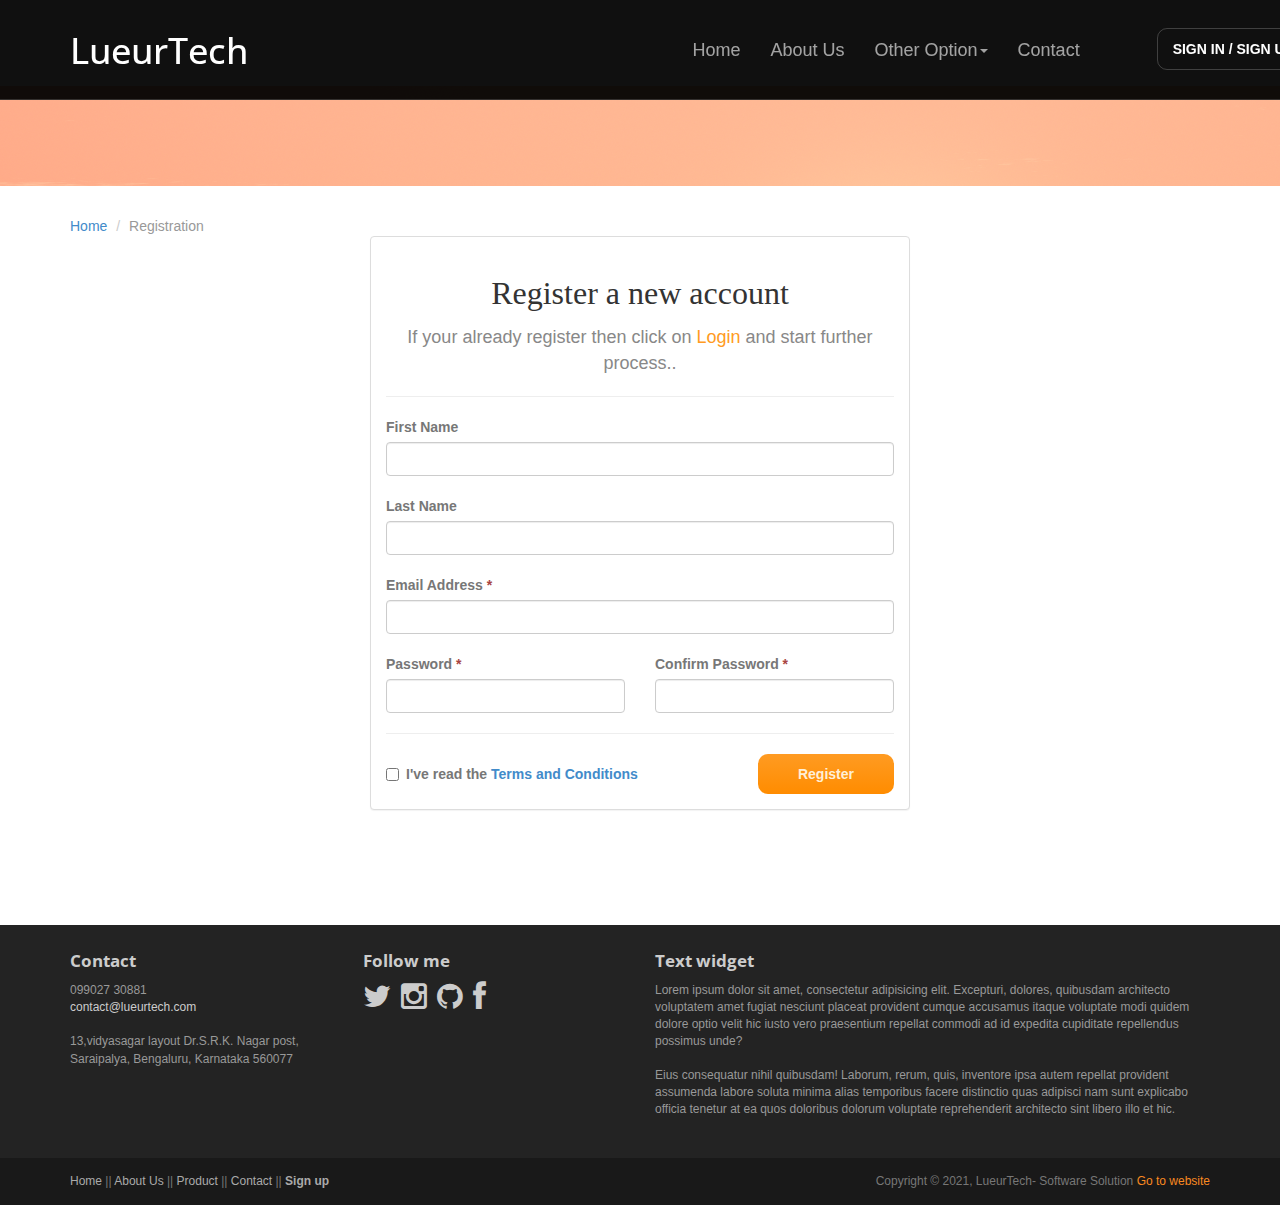
<file: signup.html>
<!DOCTYPE html>
<html lang="en">
<head>
	<meta charset="utf-8">
	<meta name="viewport"    content="width=device-width, initial-scale=1.0">
	<meta name="description" content="">
	<meta name="author"      content="Sergey Pozhilov (GetTemplate.com)">
	
	<title>Sign up - LueurTech</title>
	<link rel="stylesheet" media="screen" href="http://fonts.googleapis.com/css?family=Open+Sans:300,400,700">
	<link rel="stylesheet" href="assets/css/bootstrap.min.css">
	<link rel="stylesheet" href="assets/css/font-awesome.min.css">

	<!-- Custom styles for our template -->
	<link rel="stylesheet" href="assets/css/bootstrap-theme.css" media="screen" >
	<link rel="stylesheet" href="assets/css/main.css">
</head>

<body>
	<!-- Fixed navbar -->
	<div class="navbar navbar-inverse navbar-fixed-top headroom" style="font-size: 18px;">
		<div class="container">
			<div class="navbar-header">
				<a class="navbar-brand" href="index.html"><h1 class="Compnay_name">LueurTech</h1></a>
				<button type="button" class="navbar-toggle" data-toggle="collapse" data-target=".navbar-collapse"><span class="icon-bar"></span> <span class="icon-bar"></span> <span class="icon-bar"></span> </button>
			</div>
			<div class="navbar-collapse collapse">
				<ul class="nav navbar-nav pull-right">
					<li><a href="index.html">Home</a></li>
					<li><a href="about.html">About Us</a></li>
					<li class="dropdown">
						<a href="#" class="dropdown-toggle" data-toggle="dropdown">Other Option<b class="caret"></b></a>
						<ul class="dropdown-menu">
							<li><a href="Services.html">Services</a></li>
							<li><a href="Product.html">Product</a></li>
						</ul>
					</li>
					<li><a href="contact.html">Contact</a></li>
					<li class="active"><a class="btn" href="signin.html">SIGN IN / SIGN UP</a></li>
				</ul>
			</div><!--/.nav-collapse -->
		</div>
	</div> 
	<!-- /.navbar -->

	<header id="head" class="secondary"></header>

	<!-- container -->
	<div class="container">

		<ol class="breadcrumb">
			<li><a href="index.html">Home</a></li>
			<li class="active" style="cursor: pointer;">Registration</li>
		</ol>

		<div class="row">
			
			<!-- Article main content -->
			<article class="col-xs-12 maincontent">
				<!-- <header class="page-header">
					<h2 class="page-title">Registration</h2>
				</header> -->
				
				<div class="col-md-6 col-md-offset-3 col-sm-8 col-sm-offset-2">
					<div class="panel panel-default">
						<div class="panel-body">
							<h3 class="thin text-center" style="font-family: 'Times New Roman', Times, serif;">Register a new account</h3>
							<p class="text-center text-muted">If your already register then click on <a href="signin.html" style="color: #FF9B22 ;">Login</a> and start further process..  </p>
							<hr>

							<form>
								<div class="top-margin">
									<label>First Name</label>
									<input type="text" class="form-control"required>
								</div>
								<div class="top-margin">
									<label>Last Name</label>
									<input type="text" class="form-control"required>
								</div>
								<div class="top-margin">
									<label>Email Address <span class="text-danger">*</span></label>
									<input type="text" class="form-control" required>
								</div>

								<div class="row top-margin">
									<div class="col-sm-6">
										<label>Password <span class="text-danger">*</span></label>
										<input type="text" class="form-control" required>
									</div>
									<div class="col-sm-6">
										<label>Confirm Password <span class="text-danger">*</span></label>
										<input type="text" class="form-control" required>
									</div>
								</div>

								<hr>

								<div class="row">
									<div class="col-lg-8">
										<label class="checkbox">
											<input type="checkbox" required> 
											I've read the <a href="page_terms.html">Terms and Conditions</a>
										</label>                        
									</div>
									<div class="col-lg-4 text-right">
										<button class="btn btn-action" type="submit">Register</button>
									</div>
								</div>
							</form>
						</div>
					</div>

				</div>
				
			</article>
			<!-- /Article -->

		</div>
	</div>	<!-- /container -->
	

	<footer id="footer" class="top-space">

		<div class="footer1">
			<div class="container">
				<div class="row">

					<div class="col-md-3 widget">
						<h3 class="widget-title">Contact</h3>
						<div class="widget-body">
							<p>099027 30881<br>
								<a href="mailto:#">contact@lueurtech.com</a><br>
								<br>
								13,vidyasagar layout Dr.S.R.K. Nagar post, Saraipalya, Bengaluru, Karnataka 560077
							</p>
						</div>
					</div>

					<div class="col-md-3 widget">
						<h3 class="widget-title">Follow me</h3>
						<div class="widget-body">
							<p class="follow-me-icons clearfix">
								<a href="#" target="_blank"><i class="fa fa-twitter fa-2 "></i></a>
								<a href="https://www.instagram.com/lueurtech/" target="_blank"><i
										class="fa fa-instagram fa-2"></i></a>
								<a href="#" target="_blank"><i class="fa fa-github fa-2"></i></a>
								<a href="https://www.facebook.com/LueurTech-Software-Solutions-Pvt-Ltd-108768421586960"
									target="_blank"><i class="fa fa-facebook fa-2"></i></a>
							</p>
						</div>
					</div>

					<div class="col-md-6 widget">
						<h3 class="widget-title">Text widget</h3>
						<div class="widget-body">
							<p>Lorem ipsum dolor sit amet, consectetur adipisicing elit. Excepturi, dolores, quibusdam
								architecto voluptatem amet fugiat nesciunt placeat provident cumque accusamus itaque
								voluptate modi quidem dolore optio velit hic iusto vero praesentium repellat commodi ad
								id expedita cupiditate repellendus possimus unde?</p>
							<p>Eius consequatur nihil quibusdam! Laborum, rerum, quis, inventore ipsa autem repellat
								provident assumenda labore soluta minima alias temporibus facere distinctio quas
								adipisci nam sunt explicabo officia tenetur at ea quos doloribus dolorum voluptate
								reprehenderit architecto sint libero illo et hic.</p>
						</div>
					</div>

				</div> <!-- /row of widgets -->
			</div>
		</div>

		<div class="footer2">
			<div class="container">
				<div class="row">

					<div class="col-md-6 widget">
						<div class="widget-body">
							<p class="simplenav">
								<a href="#">Home</a> ||
								<a href="about.html">About Us</a> ||
								<a href="Product.html">Product</a> ||
								<a href="contact.html">Contact</a> ||
								<b><a href="signup.html">Sign up</a></b>
							</p>
						</div>
					</div>

					<div class="col-md-6 widget">
						<div class="widget-body">
							<p class="text-right">
								Copyright &copy; 2021, LueurTech- Software Solution <a href="https://lueurtech.com/"
									style="color: #fa8920;"> Go to website</a>
							</p>
						</div>
					</div>

				</div> <!-- /row of widgets -->
			</div>
		</div>
	</footer>




	<!-- JavaScript libs are placed at the end of the document so the pages load faster -->
	<script src="http://ajax.googleapis.com/ajax/libs/jquery/1.10.2/jquery.min.js"></script>
	<script src="http://netdna.bootstrapcdn.com/bootstrap/3.0.0/js/bootstrap.min.js"></script>
	<script src="assets/js/headroom.min.js"></script>
	<script src="assets/js/jQuery.headroom.min.js"></script>
	<script src="assets/js/template.js"></script>
</body>
</html>
</file>
<file: assets/css/main.css>
/* Header */

#head {
	 background: rgb(0, 0, 0);
	 background:#000000 url( ../images/bg_header.png) no-repeat; 
	 background-size: cover; 
	 min-height:520px;
	 text-align: center; 
	 padding-top:195px; 
	 color:white; 
	 font-family:"Open sans", Helvetica, Arial; 
	 font-weight:300;
	 margin-top:6.7%;
	}
#head.secondary { 
	height:100px; 
	min-height: 100px; 
	padding-top:0px; 
}
#head .lead { 
	text-transform: uppercase;
		font-family:"Open sans", Helvetica, Arial; 
		font-size:44px; 
		margin-bottom:6px; 
		color:white; 
		line-height:1.15em; 
	} 
#head .tagline { 
	color:rgba(255, 255, 255, 0.945);
		margin-bottom:25px; 
	}
#head .tagline a {
			 color:#fff;
			 } 
#head .btn {
		 margin-bottom:10px;
		}
#head .btn-default {
		 text-shadow: none; 
		 background:transparent; 
		 color:rgba(255,255,255,.5); 
		 -webkit-box-shadow:inset 0px 0px 0px 3px rgba(255,255,255,.5); 
		 -moz-box-shadow:inset 0px 0px 0px 3px rgba(255,255,255,.5); 
		 box-shadow:inset 0px 0px 0px 3px rgba(255,255,255,.5); 
		 background: transparent; 
		}
#head .btn-default:hover,
#head .btn-default:focus { 
			color:rgba(255,255,255,.8); 
			-webkit-box-shadow:inset 0px 0px 0px 3px rgba(255,255,255,.8); 
			-moz-box-shadow:inset 0px 0px 0px 3px rgba(255,255,255,.8); 
			box-shadow:inset 0px 0px 0px 3px rgba(255,255,255,.8); 
			background: transparent; 
		}
#head .btn-default:active, 
#head .btn-default.active {
			 color:#fff; 
			 -webkit-box-shadow:inset 0px 0px 0px 3px #fff; 
			 -moz-box-shadow:inset 0px 0px 0px 3px #fff; 
			 box-shadow:inset 0px 0px 0px 3px #fff; 
			 background: transparent; 
			}

@media (max-width: 767px) {
	#head { 
		min-height:420px; 
		padding-top:160px; 
	}
	#head .lead { 
		font-size: 34px;
	 }
}


/* Autohide navbar */
.slideUp { 
	top:-100px;
 }
.headroom { 
	-webkit-transition: all 0.4s ease-out;
	 -moz-transition: all 0.4s ease-out; 
	 -o-transition: all 0.4s ease-out; 
	 transition: all 0.4s ease-out; }


/* Highlights (in jumbotron in most cases) */
.highlight { 
	margin-top:40px; 

}
	.h-caption { 
		text-align: center; 
	} 
	.h-caption i { 
		display:block; 
		font-size: 54px; 
		color:#382526; 
		margin-bottom:36px; 
	}
	.h-caption h4 { 
		color:#382526;
		font-size: 16px; 
		font-weight: bold; 
		margin-bottom:20px; 
	}

/* Typography */
h1, h2, h3, h4, h5, h6 {
	 font-family:"Open sans", Helvetica, Arial;
	 }
h1, .h1, h2, .h2, h3, .h3 { 
	margin-top:40px; 
} 
blockquote { 
	font-style: italic; 
	font-family: Georgia; 
	color:#999; 
	margin:30px 0 30px; 
}
label { 
	color: #777; 
}
.thin { 
	font-size:32px;
	font-weight:500; 
	margin-bottom: 30px;
	font-family: 'Roboto Mono', monospace;

}
.page-title { 
	margin-top:20px; 
	font-weight:300; 
}
.text-muted { 
	color:rgb(136, 136, 136);
	font-size: 18px; 

}
.breadcrumb { 
	background:none; 
	padding:0; 
	margin:30px 0 0px 0; 
}
ul.list-spaces li{ 
	margin-bottom:10px; 
}

/* Helpers */
.container-full { 
	margin: 0 auto; 
	width: 100%; 
}
.top-space { 
	margin-top:90px; 
}
.top-margin { 
	margin-top:20px; 
}

img { 
	max-width:100%; 
	border-radius: 15px;
}
img.pull-right { 
	margin-left: 10px; 
}
img.pull-left { 
	margin-right: 10px; 
}
/* #map { 
	width:100%; 
	height:280px; 
} */
#social { 
	margin-top:50px; 
	margin-bottom:50px; 
}
	#social .wrapper { 
		width:340px; 
		margin:0 auto; 
	}

/* Main content block */


/* Sidebars */
.sidebar { 
	padding-left:63px;
	padding-top:36px; 
	padding-bottom:30px; 
}
	.sidebar .widget { 
		margin-bottom:20px; 
	}
	.sidebar h1, .sidebar .h1, .sidebar h2, .sidebar .h2, .sidebar h3, .sidebar .h3 { 
		margin-top:20px; 
	} 

/* Footer */
.footer1 {
	margin-top:35px;
	 background: #232323; 
	 padding: 35px 0 0 0; 
	 font-size: 12px; 
	 color: #999; 
	}
	.footer1 a { 
		color: #ccc; 
	}
		.footer1 a:hover {
			color: #fff; 
		}
	.footer1 .widget {
		 margin-bottom:30px; 
		}		
	.footer1 .widget-title { 
		font-size: 17px; 
		font-weight: bold; 
		color: #ccc; 
		margin: 0 0 20px; 
	}
	.footer1 .entry-meta { 
		border-top: 1px solid #ccc; 
		border-bottom: 1px solid #ccc; 
		margin: 0 0 35px 0; 
		padding: 2px 0; 
		color: #888888; 
		font-size: 12px; 
		font-size: 0.75rem; }
		.footer1 .entry-meta a { 
			color: #333333; 
		}
		.footer1 .entry-meta .meta-in { 
			border-top: 1px solid #ccc; 
			border-bottom: 1px solid #ccc; 
			padding: 10px 0; 
		}
	.follow-me-icons { 
		font-size:30px; 
	}		
		.follow-me-icons i { 
			float:left; 
			margin:0 10px 0 0; 
		}		

.footer2 { 
	background: #191919; 
	padding: 15px 0; 
	color: #777; 
	font-size: 12px; 
}
	.footer2 a { 
		color: #aaa; 
	}
		.footer2 a:hover { 
			color: #fff; 
		}
		.footer2 p { 
			margin: 0; 
		}

	.widget-simplenav {
		 margin-left:-5px; 
		}		
	.widget-simplenav a{ 
		margin:0 5px;
	 }		
	.Compnay_name{
		margin-top:12px;

	}
	#foot{
		margin-top:-60px;
	}
	#top-space_1{
		margin-top: 90px;
	}
	.About_job{
		text-transform: uppercase;
	    
		
	}
	.job_sidebar{
		font-weight: 400;
		font-size: 18px;
	}
	.col-xs-12{
		margin-bottom:5px;
	}
	.service_head{
		margin-bottom: 20px;
	}
</file>
